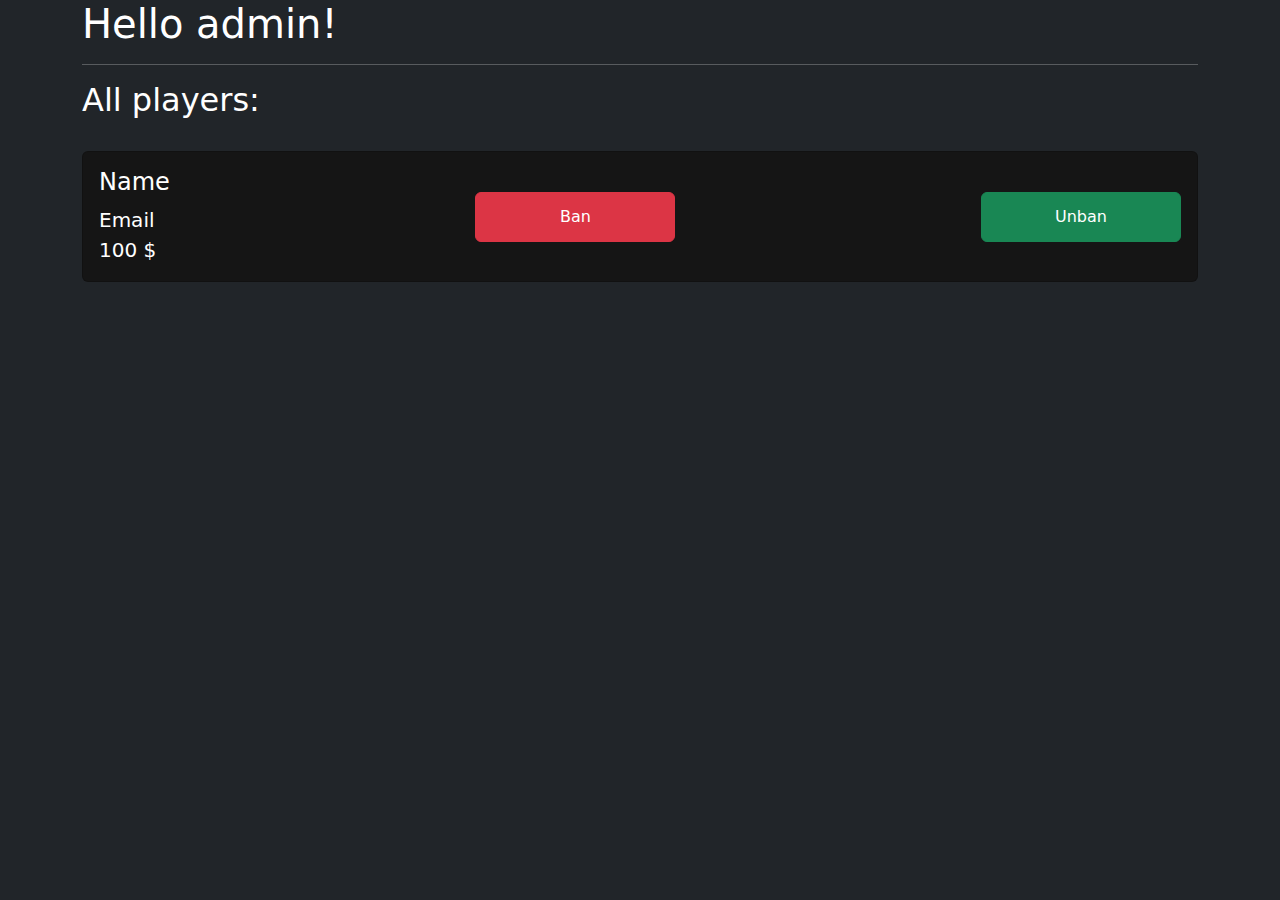
<file: src/main/resources/templates/admin.html>
<!DOCTYPE html>
<html lang="en" xmlns:th="http://www.thymeleaf.org">
<head>
    <meta charset="UTF-8">
    <link rel="stylesheet" href="../static/bootstrap.min.css">
    <link rel="icon" type="image/x-icon" href="../static/favicon.png">
    <script defer src="../static/admin.js"></script>
    <title>MyCasino</title>
</head>
<body class="bg-dark text-white">
<nav th:replace="~{fragments/nav :: nav (player=${admin})}"></nav>
<div class="container">
    <h1>Hello admin!</h1>
    <hr>
    <h2>All players: </h2>
</div>
<div class="container" style="overflow-y: scroll; height: 70vh;">
    <div th:each="player : ${playerList}" class="card mt-4" style="background-color: #151515;">
        <div class="card-body d-flex justify-content-between">
            <div>
                <h5 th:text="${player.getName()}" class="card-title fs-4">Name</h5>
                <p th:text="${player.getEmail()}" class="card-text m-0 fs-5">Email</p>
                <p class="card-text m-0 fs-5">
                    <span th:text="${player.getBalance()}">100</span>
                    <span>$</span>
                </p>
            </div>
            <button th:if="${player.isAccountNonLocked()}" th:id="${player.getId()}" th:attr="onclick=|ban(${player.getId})|"
                    class="btn btn-danger m-auto mx-0" style="width: 200px; height: 50px">
                Ban
            </button>
            <button th:if="${!player.isAccountNonLocked()}" th:id="${player.getId()}" th:attr="onclick=|unBan(${player.getId})|"
                    class="btn btn-success m-auto mx-0" style="width: 200px; height: 50px">
                Unban
            </button>
        </div>
    </div>
</div>
</body>
</html>
</file>
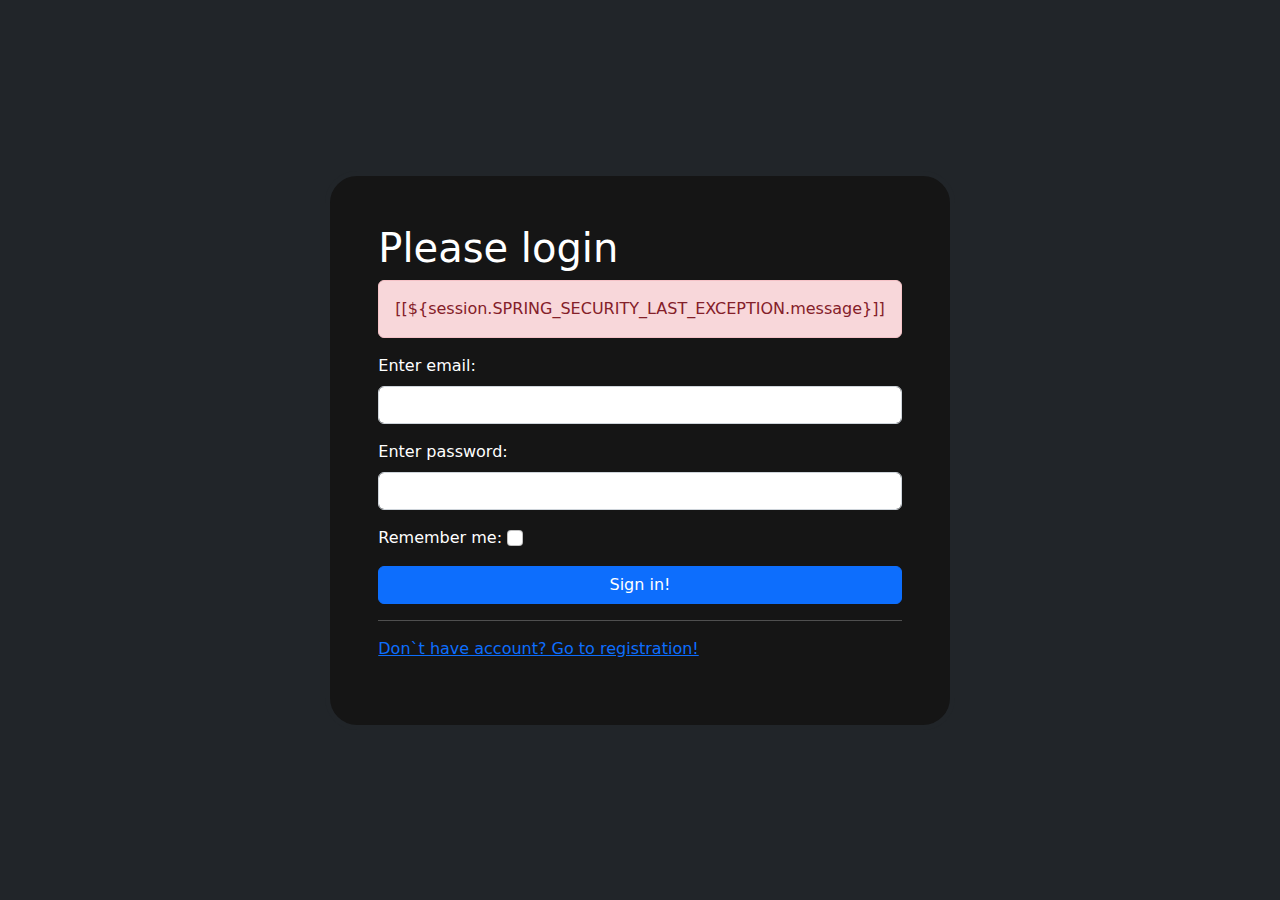
<file: src/main/resources/templates/login.html>
<!DOCTYPE html>
<html lang="en" xmlns:th="http://www.thymeleaf.org">
<head>
    <meta charset="UTF-8">
    <title>Login page</title>
    <link rel="stylesheet" href="../static/bootstrap.min.css">
    <link rel="icon" type="image/x-icon" href="../static/favicon.png">
</head>
<body class="vh-100 d-flex justify-content-center align-items-center bg-dark text-white">
<form style="background-color: #151515;" class="p-5 border border-dark rounded-5 border-5" th:method="POST"
      th:action="@{/login-check}">
    <h1>Please login</h1>
    <div class="alert alert-danger" th:if="${param.error}">[[${session.SPRING_SECURITY_LAST_EXCEPTION.message}]]</div>
    <div class="mb-3">
        <label class="form-label" for="username">Enter email: </label>
        <input class="form-control" type="text" name="username" id="username">
    </div>
    <div class="mb-3">
        <label class="form-label" for="password">Enter password: </label>
        <input class="form-control" type="password" name="password" id="password">
    </div>
    <div class="mb-3">
        <label class="form-check-label" for="rememberMe">Remember me: </label>
        <input type="checkbox" class="form-check-input" name="rememberMe" id="rememberMe">
    </div>
    <div class="mb-3 d-grid">
        <button class="btn btn-primary" type="submit">Sign in!</button>
    </div>
    <hr>
    <div class="mb-3"><a href="/registration">Don`t have account? Go to registration!</a></div>
</form>
</body>
</html>
</file>
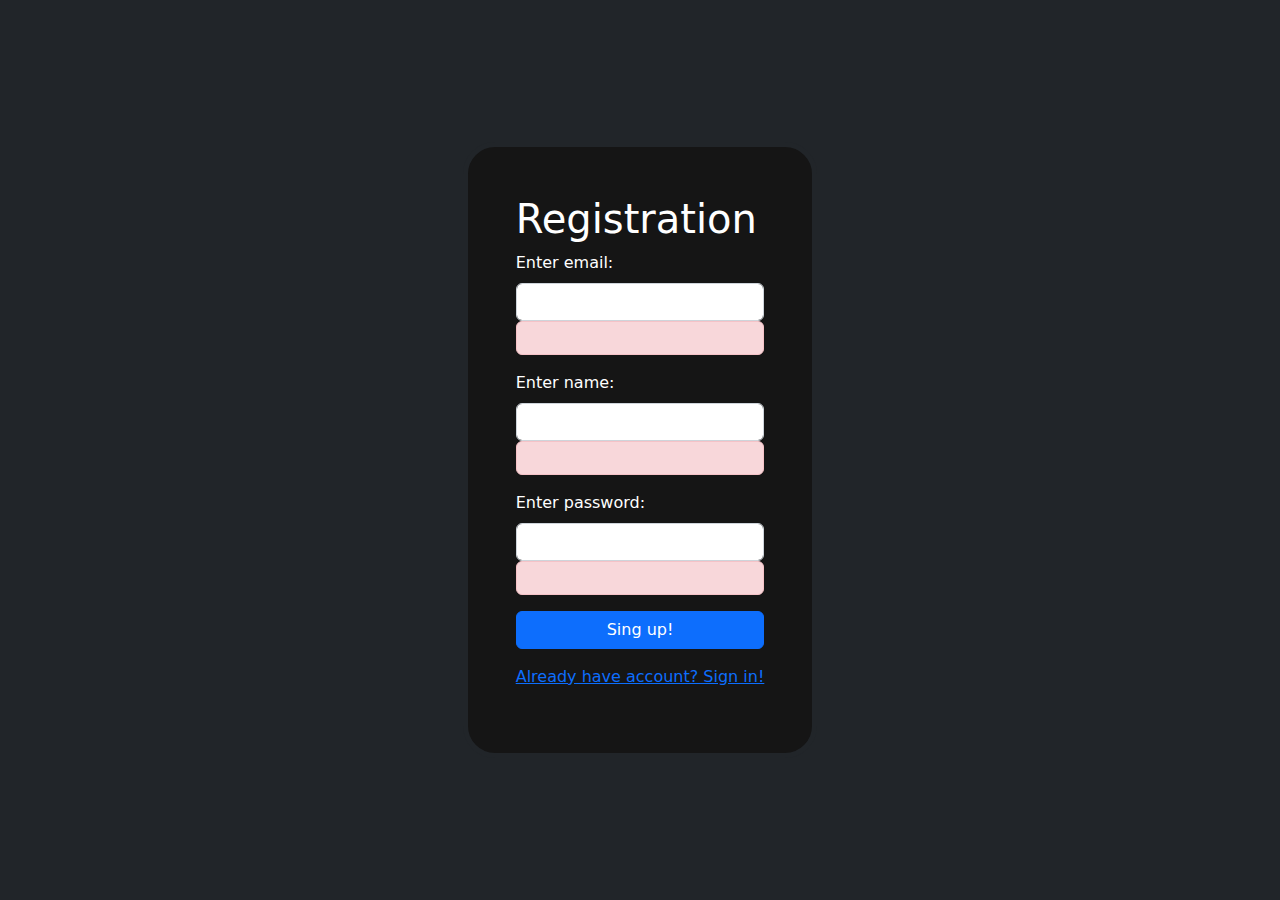
<file: src/main/resources/templates/registration.html>
<!DOCTYPE html>
<html lang="en" xmlns:th="http://www.thymeleaf.org">
<head>
    <meta charset="UTF-8">
    <title>Registration page</title>
    <link rel="stylesheet" href="../static/bootstrap.min.css">
    <link rel="icon" type="image/x-icon" href="../static/favicon.png">
</head>
<body class="vh-100 d-flex justify-content-center align-items-center bg-dark text-white">
<form th:object="${player}" style="background-color: #151515;" class="p-5 border border-dark rounded-5 border-5"
      th:method="POST"
      th:action="@{/registration}">
    <h1>Registration</h1>
    <div class="mb-3">
        <label class="form-label" for="email">Enter email: </label>
        <input class="form-control" type="text" th:field="*{email}" name="email" id="email">
        <div class="alert alert-danger" th:if="${#fields.hasErrors('email')}" th:errors="*{email}"></div>
    </div>
    <div class="mb-3">
        <label class="form-label" for="name">Enter name: </label>
        <input class="form-control" type="text" th:field="*{name}" name="name" id="name">
        <div class="alert alert-danger" th:if="${#fields.hasErrors('name')}" th:errors="*{name}"></div>
    </div>
    <div class="mb-3">
        <label class="form-label" for="password">Enter password: </label>
        <input class="form-control" type="password" th:field="*{password}" name="password" id="password">
        <div class="alert alert-danger" th:if="${#fields.hasErrors('password')}" th:errors="*{password}"></div>
    </div>
    <div class="mb-3 d-grid">
        <button class="btn btn-primary" type="submit">Sing up!</button>
    </div>
    <div class="mb-3">
        <a href="/login">Already have account? Sign in!</a>
    </div>
</form>
</body>
</html>
</file>
